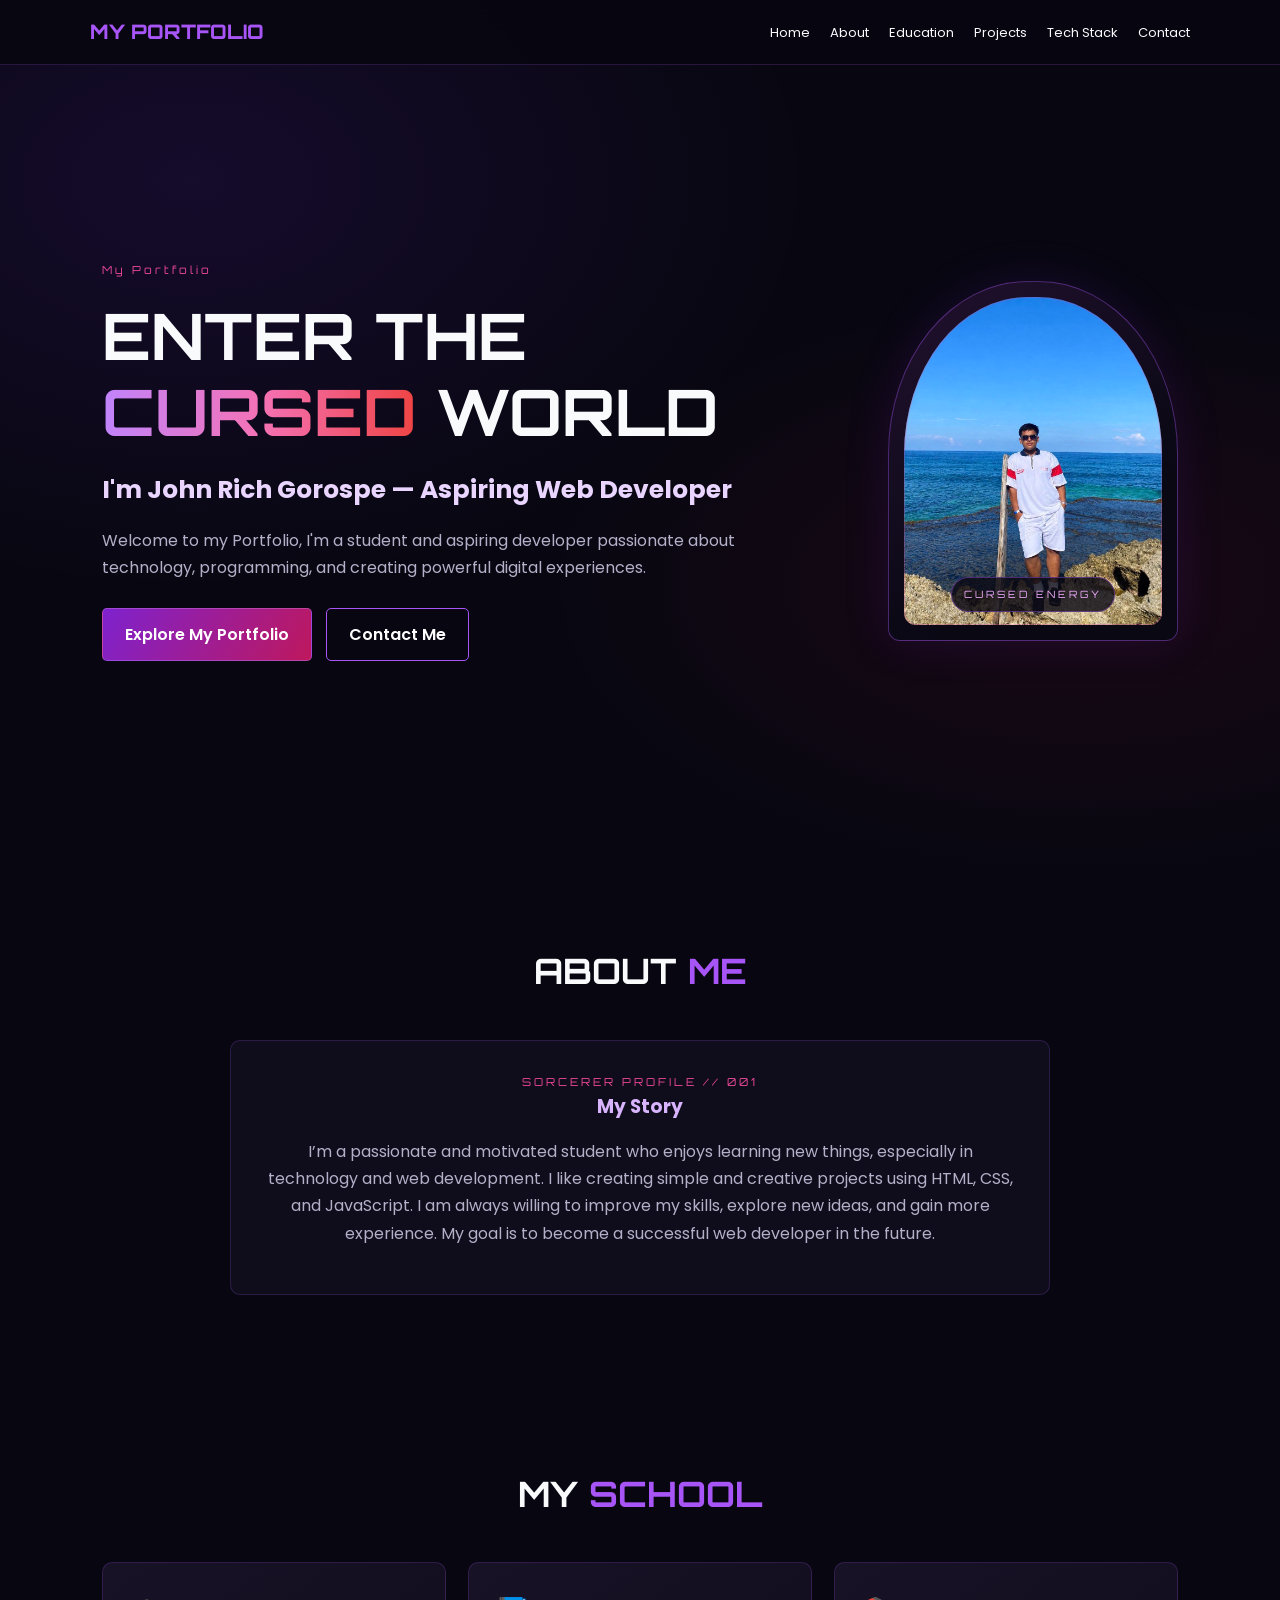
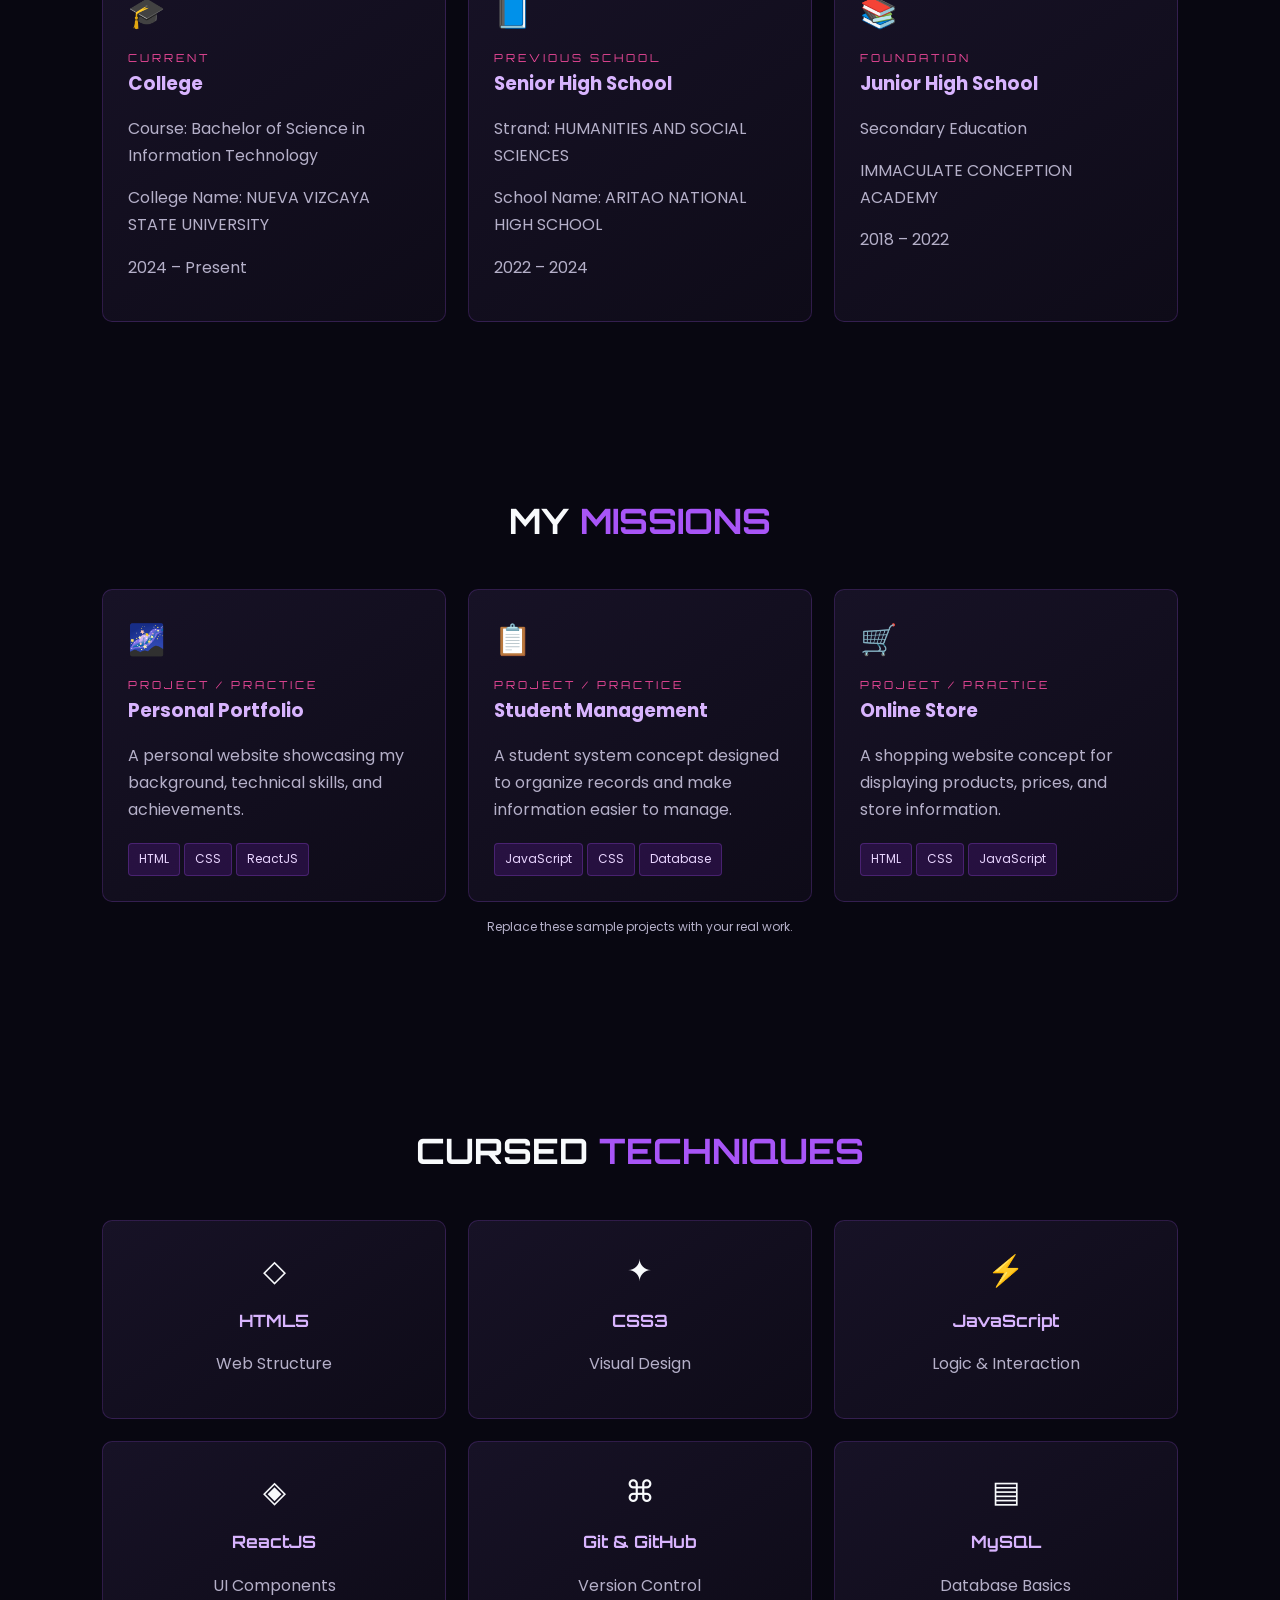
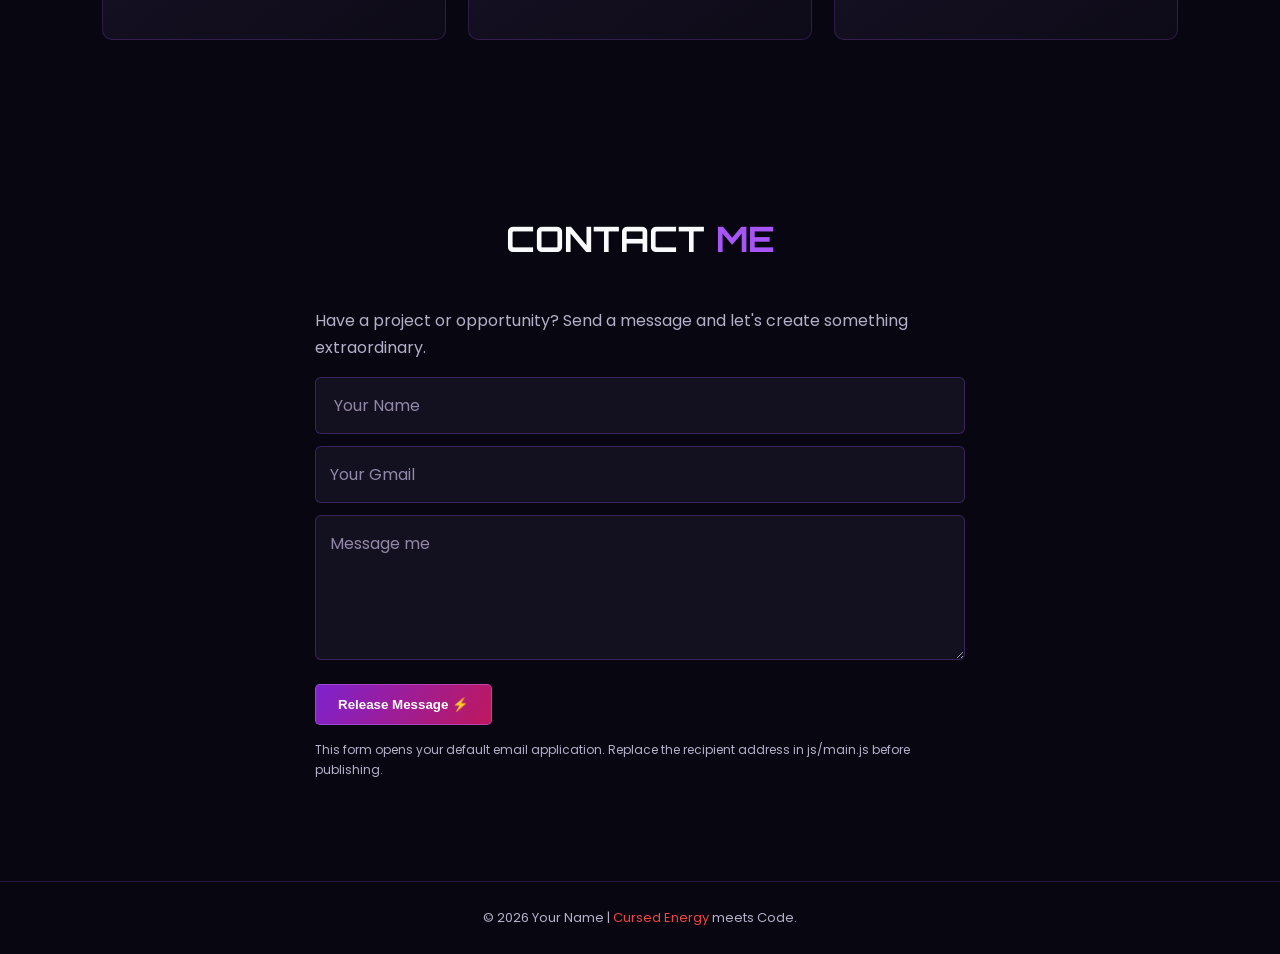
<file: index.html>
<!DOCTYPE html>
<html lang="en">
<head>
  <meta charset="UTF-8">
  <meta name="viewport" content="width=device-width, initial-scale=1.0">
  <meta name="theme-color" content="#080711">
  <title>Jujutsu Dev | Personal Portfolio</title>
  <link rel="stylesheet" href="css/style.css">
</head>
<body>
  <div id="header"></div>
  <main>
    <div id="home"></div>
    <div id="about"></div>
    <div id="education"></div>
    <div id="projects"></div>
    <div id="tech"></div>
    <div id="contact"></div>
  </main>
  <div id="footer"></div>
  <script src="js/main.js"></script>
  <script>
    // Load separate HTML components. For local file use, some browsers block fetch().
    // If the page does not load sections by double-clicking index.html, use VS Code Live Server.
    const components = [
      ["header", "header.html"],
      ["home", "home.html"],
      ["about", "about.html"],
      ["education", "education.html"],
      ["projects", "projects.html"],
      ["tech", "tech.html"],
      ["contact", "contact.html"],
      ["footer", "footer.html"]
    ];
    Promise.all(components.map(async ([id, file]) => {
      const response = await fetch(file);
      if (!response.ok) throw new Error("Could not load " + file);
      document.getElementById(id).innerHTML = await response.text();
    })).then(() => {
      const year = document.getElementById("year");
      if (year) year.textContent = new Date().getFullYear();
    }).catch(error => {
      document.body.innerHTML = '<main style="font-family:Arial;color:#fff;background:#080711;min-height:100vh;padding:40px"><h1>Start this portfolio with Live Server</h1><p style="color:#ccc">Your browser may block loading separate HTML files from a local file. In Visual Studio Code, install the Live Server extension, then right-click index.html and choose “Open with Live Server”.</p><p style="color:#ccc">Details: ' + error.message + '</p></main>';
    });
  </script>
</body>
</html>
</file>
<file: css/style.css>
@import url('https://fonts.googleapis.com/css2?family=Orbitron:wght@400;600;800&family=Poppins:wght@300;400;500;600;700&display=swap');
:root{--bg:#080711;--panel:#131020;--purple:#a855f7;--pink:#ec4899;--red:#ef4444;--white:#f8fafc;--muted:#b5b0c9}
*{margin:0;padding:0;box-sizing:border-box;scroll-behavior:smooth}
body{font-family:Poppins,Arial,sans-serif;background:var(--bg);color:var(--white);line-height:1.7;overflow-x:hidden}
body:before{content:"";position:fixed;inset:0;pointer-events:none;z-index:-1;background:radial-gradient(ellipse at 15% 20%,#6d28d922,transparent 40%),radial-gradient(ellipse at 85% 65%,#be123c18,transparent 35%),#080711}
a{color:inherit;text-decoration:none}
header{position:sticky;top:0;z-index:100;background:#080711ed;border-bottom:1px solid #a855f733;backdrop-filter:blur(15px);padding:15px 7%}
.navbar{display:flex;align-items:center;justify-content:space-between;gap:20px}
.logo{font-family:Orbitron,sans-serif;font-size:20px;font-weight:800;color:var(--purple);white-space:nowrap}.logo span{color:var(--red)}
.nav-links{display:flex;gap:20px;list-style:none;flex-wrap:wrap}.nav-links a{font-size:13px;transition:.3s}.nav-links a:hover{color:var(--pink)}
section{padding:85px 8%;scroll-margin-top:65px}
.hero{min-height:88vh;display:flex;align-items:center;justify-content:space-between;gap:40px}.hero-content{max-width:680px}
.eyebrow,.rank{color:var(--pink);font-family:Orbitron,sans-serif;letter-spacing:3px;font-size:11px}
h1{font-family:Orbitron,sans-serif;font-size:clamp(35px,5vw,65px);line-height:1.2;margin:18px 0}
.gradient-text{background:linear-gradient(90deg,#c084fc,#f472b6,#ef4444);background-clip:text;-webkit-background-clip:text;color:transparent}
.hero h2{color:#e9d5ff;font-size:clamp(18px,2.5vw,25px)}p{color:var(--muted);margin:15px 0}
.btn{display:inline-block;padding:12px 22px;margin:12px 10px 0 0;color:white;background:linear-gradient(120deg,#7e22ce,#be185d);border:1px solid #c084fc66;border-radius:5px;cursor:pointer;transition:.3s;font-weight:600}.btn:hover{transform:translateY(-3px);box-shadow:0 0 24px #a855f755}.btn-outline{background:transparent;border:1px solid var(--purple)}
.hero-art{flex-shrink:0;width:290px;height:360px;border-radius:48% 48% 12px 12px;border:1px solid #a855f766;background:radial-gradient(circle at 50% 40%,#7e22ce55,transparent 40%),linear-gradient(145deg,#22112f,#090813 70%);display:flex;align-items:center;justify-content:center;position:relative;box-shadow:0 0 45px #7e22ce25;animation:float 4s ease-in-out infinite}
.hero-art:before{content:"";position:absolute;inset:15px;border:1px solid #ec489944;border-radius:inherit}.hero-symbol{font-family:Orbitron,sans-serif;font-size:105px;font-weight:800;color:#d8b4fe;text-shadow:0 0 25px #a855f7,0 0 70px #ec4899}.hero-label{position:absolute;bottom:28px;font-family:Orbitron,sans-serif;font-size:10px;letter-spacing:3px;color:#f0abfc}
@keyframes float{0%,100%{transform:translateY(0)}50%{transform:translateY(-12px)}}
.section-title{font-family:Orbitron,sans-serif;text-align:center;font-size:clamp(25px,4vw,35px);margin-bottom:38px}.section-title span{color:var(--purple)}
.about-content{max-width:820px;margin:auto;text-align:center;padding:32px;border:1px solid #a855f733;border-radius:10px;background:#131020bb}.about-content h3,.card h3{color:#d8b4fe;margin-bottom:12px}
.grid{display:grid;grid-template-columns:repeat(3,minmax(0,1fr));gap:22px}.card{background:linear-gradient(145deg,#171226,#0e0b18);border:1px solid #a855f733;border-radius:10px;padding:25px;transition:.3s}.card:hover{transform:translateY(-6px);border-color:#c084fc;box-shadow:0 10px 30px #a855f71a}.card-icon{font-size:30px;margin-bottom:10px}
.tag{display:inline-block;padding:5px 10px;margin:5px 4px 0 0;border-radius:4px;font-size:12px;color:#e9d5ff;background:#7e22ce33;border:1px solid #a855f744}.skill-card{text-align:center}.skill-card h3{font-family:Orbitron,sans-serif;font-size:17px}
.contact{max-width:650px;margin:auto}.contact input,.contact textarea{width:100%;display:block;margin:12px 0;padding:14px;background:#131020;color:white;border:1px solid #a855f744;border-radius:6px;outline:none;font:inherit}.contact input:focus,.contact textarea:focus{border-color:var(--purple)}.contact textarea{height:145px;resize:vertical}.contact input::placeholder,.contact textarea::placeholder{color:#9188a7}.form-note,.center-note{font-size:12px}.center-note{text-align:center}
footer{text-align:center;border-top:1px solid #a855f733;padding:25px}footer p{margin:0;font-size:13px}.red{color:var(--red)}
@media(max-width:850px){.navbar{flex-direction:column}.nav-links{justify-content:center;gap:10px 16px}.hero{flex-direction:column-reverse;justify-content:center;text-align:center;padding-top:60px}.hero-art{width:220px;height:250px}.hero-symbol{font-size:75px}.grid{grid-template-columns:repeat(2,minmax(0,1fr))}}
@media(max-width:560px){header{padding:14px 4%}.nav-links{font-size:12px}section{padding:60px 6%}.grid{grid-template-columns:1fr}.about-content{padding:22px}}
@media(prefers-reduced-motion:reduce){*,*:before,*:after{scroll-behavior:auto!important;animation:none!important;transition:none!important}}

/* Profile picture in the Jujutsu Kaisen-inspired hero */
.profile-art{overflow:hidden;border-radius:48% 48% 12px 12px;padding:15px;background:linear-gradient(145deg,#22112f,#090813 70%)}
.profile-art .profile-picture{width:100%;height:100%;object-fit:cover;object-position:center 35%;border-radius:inherit;filter:saturate(1.08);}
.profile-art:before{z-index:1;pointer-events:none}
.profile-art .hero-label{z-index:2;background:#090813cc;padding:8px 12px;border:1px solid #a855f766;border-radius:20px}
@media(max-width:850px){.profile-art{width:220px;height:280px}}
</file>
